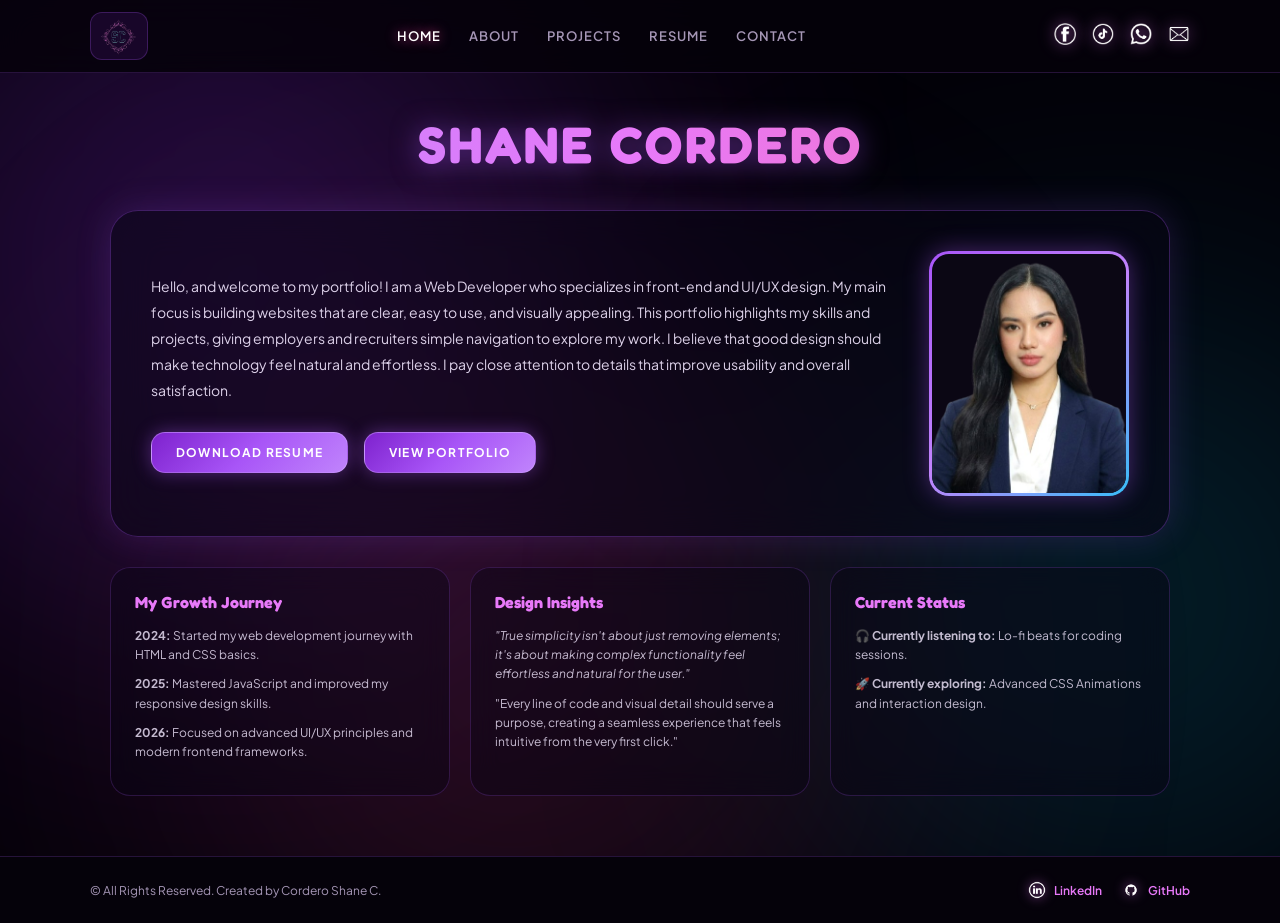
<file: index.html>
<!DOCTYPE html>
<html lang="en">
<head>
    <meta charset="UTF-8">
    <meta name="viewport" content="width=device-width, initial-scale=1.0">
    <title>Shane Cordero | Portfolio</title>
    <link href="https://fonts.googleapis.com/css2?family=Fredoka:wght@600;700&family=Plus+Jakarta+Sans:wght@400;500;600;700&display=swap" rel="stylesheet">
    <link rel="stylesheet" href="style.css">
</head>
<body class="home-page">

    <!-- BACKGROUND GALAXY GLOW EFFECTS -->
    <div class="glow-bg glow-purple"></div>
    <div class="glow-bg glow-cyan"></div>
    <div class="glow-bg glow-pink"></div>

    <!-- NAVBAR -->
    <header class="navbar">
        <div class="nav-container">
            <!-- MALINIS NA LOGO FORMAT -->
            <a href="index.html" class="logo-link">
                <img src="img/SC_Logo.png" alt="Shane Cordero Logo" class="logo-img">
            </a>

            <div class="menu-toggle" id="mobile-menu">
                <span class="bar"></span>
                <span class="bar"></span>
                <span class="bar"></span>
            </div>

            <!-- 5 NAVIGATION LINKS -->
            <nav class="nav-links">
                <a href="index.html" class="nav-item active">Home</a>
                <a href="about.html" class="nav-item">About</a>
                <a href="project.html" class="nav-item">Projects</a>
                <a href="resume.html" class="nav-item">Resume</a>
                <a href="contact.html" class="nav-item">Contact</a>
            </nav>

            <!-- VISIBLE SOCIAL ICONS -->
            <div class="social-side">
                <a href="https://www.facebook.com/share/1DbCYUpWRG/" target="_blank" title="Facebook"><img src="img/fb.png" alt="Facebook"></a>
                <a href="https://www.tiktok.com/@shncrdr" target="_blank" title="TikTok"><img src="img/tiktok.png" alt="TikTok"></a>
                <a href="https://wa.me/639263612356" target="_blank" title="WhatsApp"><img src="img/whatsapp.png" alt="WhatsApp"></a>
                <a href="mailto:shanecrdr07@gmail.com" title="Email"><img src="img/email.png" alt="Email"></a>
            </div>
        </div>
    </header>

    <!-- HERO MAIN SECTION -->
    <main class="hero-section">
        <h1 class="main-title">SHANE CORDERO</h1>

        <div class="main-card">
            <div class="text-content">
                <p class="intro-text">
                    Hello, and welcome to my portfolio! I am a Web Developer who specializes in front-end and UI/UX design. My main focus is building websites that are clear, easy to use, and visually appealing. This portfolio highlights my skills and projects, giving employers and recruiters simple navigation to explore my work. I believe that good design should make technology feel natural and effortless. I pay close attention to details that improve usability and overall satisfaction.
                </p>
                
                <!-- BUTTON GROUP -->
                <div class="btn-group">
                    <a href="img/Resume.pdf" target="_blank" download="Shane_Cordero_Resume.pdf" class="btn btn-theme">Download Resume</a>
                    <a href="portfolio.html" class="btn btn-theme">View Portfolio</a>
                </div>
            </div>

            <!-- PROFILE PHOTO -->
            <div class="image-area">
                <div class="photo-card-glow">
                    <img src="img/pic1.png" alt="Shane Cordero" class="profile-img">
                </div>
            </div>
        </div>
    </main>

    <!-- EXTRA CONTENT GRID -->
    <section class="extra-content">
        <div class="info-card">
            <h3>My Growth Journey</h3>
            <p><strong>2024:</strong> Started my web development journey with HTML and CSS basics.</p>
            <p><strong>2025:</strong> Mastered JavaScript and improved my responsive design skills.</p>
            <p><strong>2026:</strong> Focused on advanced UI/UX principles and modern frontend frameworks.</p>
        </div>

       <div class="info-card">
            <h3>Design Insights</h3>
            <p class="quote">"True simplicity isn't about just removing elements; it's about making complex functionality feel effortless and natural for the user."</p>
            <p class="extra-quote-text">"Every line of code and visual detail should serve a purpose, creating a seamless experience that feels intuitive from the very first click."</p>
        </div>

        <div class="info-card">
            <h3>Current Status</h3>
            <p>🎧 <strong>Currently listening to:</strong> Lo-fi beats for coding sessions.</p>
            <p>🚀 <strong>Currently exploring:</strong> Advanced CSS Animations and interaction design.</p>
        </div>
    </section>

    <!-- FOOTER WITH VISIBLE LINKS -->
    <footer class="footer">
        <div class="footer-content">
            <p>© All Rights Reserved. Created by Cordero Shane C.</p>
            <div class="footer-socials">
                <a href="https://www.linkedin.com/in/shane-cordero-411080373" target="_blank" class="footer-link">
                    <img src="img/linkdin.png" alt="LinkedIn">
                    <span>LinkedIn</span>
                </a>
                <a href="https://github.com/shanecrdr" target="_blank" class="footer-link">
                    <img src="img/github.png" alt="GitHub">
                    <span>GitHub</span>
                </a>
            </div>
        </div>
    </footer>

    <script>
        const menu = document.getElementById('mobile-menu');
        const navLinks = document.querySelector('.nav-links');

        menu.addEventListener('click', () => {
            navLinks.classList.toggle('active');
        });
    </script>

</body>
</html>
</file>
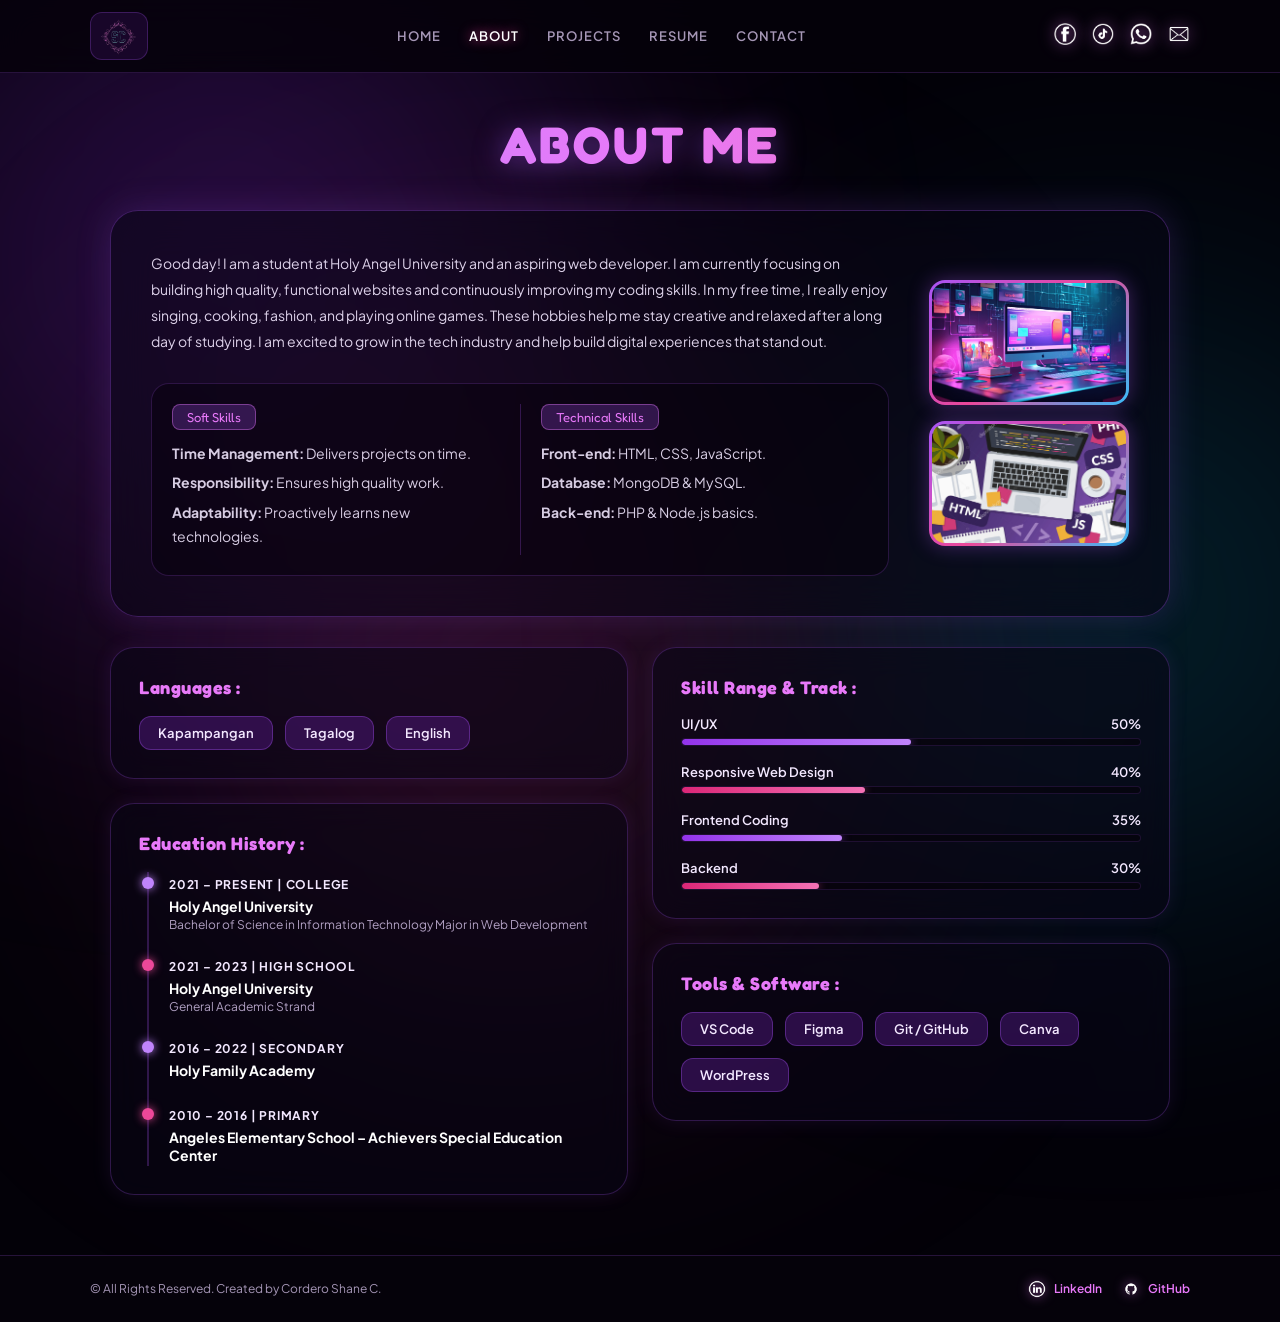
<file: about.html>
<!DOCTYPE html>
<html lang="en">
<head>
    <meta charset="UTF-8">
    <meta name="viewport" content="width=device-width, initial-scale=1.0">
    <title>About | Shane Cordero</title>
    <link href="https://fonts.googleapis.com/css2?family=Fredoka:wght@600;700&family=Plus+Jakarta+Sans:wght@400;500;600;700&display=swap" rel="stylesheet">
    <link rel="stylesheet" href="style.css">
</head>
<body class="home-page">

    <!-- BACKGROUND GALAXY GLOW EFFECTS -->
    <div class="glow-bg glow-purple"></div>
    <div class="glow-bg glow-cyan"></div>
    <div class="glow-bg glow-pink"></div>

    <!-- NAVBAR -->
    <header class="navbar">
        <div class="nav-container">
            <a href="index.html" class="logo-link">
                <img src="img/SC_Logo.png" alt="Shane Cordero Logo" class="logo-img">
            </a>

            <div class="menu-toggle" id="mobile-menu">
                <span class="bar"></span>
                <span class="bar"></span>
                <span class="bar"></span>
            </div>

            <!-- NAVIGATION LINKS -->
            <nav class="nav-links">
                <a href="index.html" class="nav-item">Home</a>
                <a href="about.html" class="nav-item active">About</a>
                <a href="project.html" class="nav-item">Projects</a>
                <a href="resume.html" class="nav-item">Resume</a>
                <a href="contact.html" class="nav-item">Contact</a>
            </nav>

            <!-- SOCIAL ICONS -->
            <div class="social-side">
                <a href="https://www.facebook.com/share/1DbCYUpWRG/" target="_blank" title="Facebook"><img src="img/fb.png" alt="Facebook"></a>
                <a href="https://www.tiktok.com/@shncrdr" target="_blank" title="TikTok"><img src="img/tiktok.png" alt="TikTok"></a>
                <a href="https://wa.me/639263612356" target="_blank" title="WhatsApp"><img src="img/whatsapp.png" alt="WhatsApp"></a>
                <a href="mailto:shanecrdr07@gmail.com" title="Email"><img src="img/email.png" alt="Email"></a>
            </div>
        </div>
    </header>

    <!-- MAIN ABOUT HERO SECTION -->
    <main class="hero-section">
        <h1 class="main-title">ABOUT ME</h1>

        <!-- MAIN INTRO CARD WITH FIXED CONTROLLED SIDE IMAGES -->
        <div class="main-card about-glow-card">
            <div class="text-content">
                <p class="intro-text">
                    Good day! I am a student at Holy Angel University and an aspiring web developer. I am currently focusing on building high quality, functional websites and continuously improving my coding skills. In my free time, I really enjoy singing, cooking, fashion, and playing online games. These hobbies help me stay creative and relaxed after a long day of studying. I am excited to grow in the tech industry and help build digital experiences that stand out.
                </p>

                <!-- SOFT SKILLS & TECHNICAL SKILLS -->
                <div class="skills-wrapper">
                    <div class="skill-col">
                        <div class="skill-badge">Soft Skills</div>
                        <div class="skill-items">
                            <p><strong>Time Management:</strong> Delivers projects on time.</p>
                            <p><strong>Responsibility:</strong> Ensures high quality work.</p>
                            <p><strong>Adaptability:</strong> Proactively learns new technologies.</p>
                        </div>
                    </div>

                    <div class="skills-divider"></div>

                    <div class="skill-col">
                        <div class="skill-badge">Technical Skills</div>
                        <div class="skill-items">
                            <p><strong>Front-end:</strong> HTML, CSS, JavaScript.</p>
                            <p><strong>Database:</strong> MongoDB & MySQL.</p>
                            <p><strong>Back-end:</strong> PHP & Node.js basics.</p>
                        </div>
                    </div>
                </div>
            </div>

            <!-- CONTROLLED SIZE AESTHETIC IMAGES -->
            <div class="about-side-images">
                <div class="side-img-glow"><img src="img/pic2.jpg" alt="Aesthetic Work" class="side-img"></div>
                <div class="side-img-glow"><img src="img/pic3.jpg" alt="Aesthetic Code" class="side-img"></div>
            </div>
        </div>
    </main>

    <!-- TWO COLUMN GRID SECTION -->
    <section class="about-grid-container">
        
        <!-- LEFT COLUMN -->
        <div class="about-column">
            <!-- LANGUAGES -->
            <div class="about-info-card">
                <h3 class="card-subtitle">Languages :</h3>
                <div class="lang-pills">
                    <span class="pill">Kapampangan</span>
                    <span class="pill">Tagalog</span>
                    <span class="pill">English</span>
                </div>
            </div>

            <!-- EDUCATION HISTORY -->
            <div class="about-info-card">
                <h3 class="card-subtitle">Education History :</h3>
                <div class="timeline-container">
                    <div class="timeline-item">
                        <span class="dot dot-purple"></span>
                        <span class="time-range text-purple">2021 – Present | College</span>
                        <h4>Holy Angel University</h4>
                        <p>Bachelor of Science in Information Technology Major in Web Development</p>
                    </div>
                    <div class="timeline-item">
                        <span class="dot dot-pink"></span>
                        <span class="time-range text-pink">2021 – 2023 | High School</span>
                        <h4>Holy Angel University</h4>
                        <p>General Academic Strand</p>
                    </div>
                    <div class="timeline-item">
                        <span class="dot dot-purple"></span>
                        <span class="time-range text-purple">2016 – 2022 | Secondary</span>
                        <h4>Holy Family Academy</h4>
                    </div>
                    <div class="timeline-item">
                        <span class="dot dot-pink"></span>
                        <span class="time-range text-pink">2010 – 2016 | Primary</span>
                        <h4>Angeles Elementary School – Achievers Special Education Center</h4>
                    </div>
                </div>
            </div>
        </div>

        <!-- RIGHT COLUMN -->
        <div class="about-column">
            <!-- SKILL RANGE & TRACK -->
            <div class="about-info-card">
                <h3 class="card-subtitle">Skill Range & Track :</h3>
                <div class="skill-track-list">
                    <div class="track-item">
                        <div class="track-header">
                            <span>UI/UX</span>
                            <span class="percent text-purple">50%</span>
                        </div>
                        <div class="bar-bg"><div class="bar-fill fill-purple" style="width: 50%;"></div></div>
                    </div>

                    <div class="track-item">
                        <div class="track-header">
                            <span>Responsive Web Design</span>
                            <span class="percent text-pink">40%</span>
                        </div>
                        <div class="bar-bg"><div class="bar-fill fill-pink" style="width: 40%;"></div></div>
                    </div>

                    <div class="track-item">
                        <div class="track-header">
                            <span>Frontend Coding</span>
                            <span class="percent text-purple">35%</span>
                        </div>
                        <div class="bar-bg"><div class="bar-fill fill-purple" style="width: 35%;"></div></div>
                    </div>

                    <div class="track-item">
                        <div class="track-header">
                            <span>Backend</span>
                            <span class="percent text-pink">30%</span>
                        </div>
                        <div class="bar-bg"><div class="bar-fill fill-pink" style="width: 30%;"></div></div>
                    </div>
                </div>
            </div>

            <!-- TOOLS & SOFTWARE -->
            <div class="about-info-card">
                <h3 class="card-subtitle">Tools & Software :</h3>
                <div class="lang-pills">
                    <span class="pill">VS Code</span>
                    <span class="pill">Figma</span>
                    <span class="pill">Git / GitHub</span>
                    <span class="pill">Canva</span>
                    <span class="pill">WordPress</span>
                </div>
            </div>
        </div>

    </section>

    <!-- FOOTER -->
    <footer class="footer">
        <div class="footer-content">
            <p>© All Rights Reserved. Created by Cordero Shane C.</p>
            <div class="footer-socials">
                <a href="https://www.linkedin.com/in/shane-cordero-411080373" target="_blank" class="footer-link">
                    <img src="img/linkdin.png" alt="LinkedIn">
                    <span>LinkedIn</span>
                </a>
                <a href="https://github.com/shanecrdr" target="_blank" class="footer-link">
                    <img src="img/github.png" alt="GitHub">
                    <span>GitHub</span>
                </a>
            </div>
        </div>
    </footer>

    <script>
        const menu = document.getElementById('mobile-menu');
        const navLinks = document.querySelector('.nav-links');

        menu.addEventListener('click', () => {
            navLinks.classList.toggle('active');
        });
    </script>

</body>
</html>
</file>
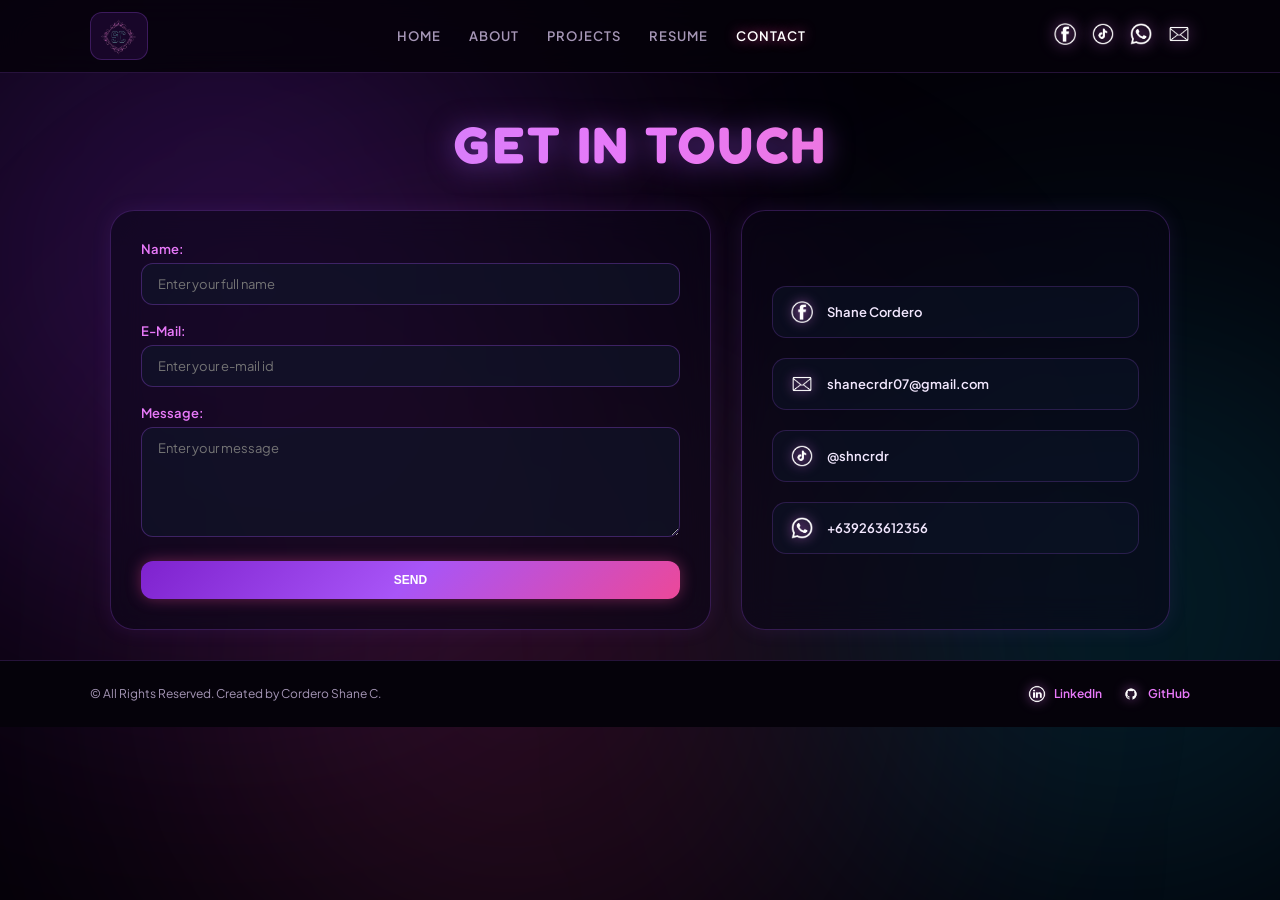
<file: contact.html>
<!DOCTYPE html>
<html lang="en">
<head>
    <meta charset="UTF-8">
    <meta name="viewport" content="width=device-width, initial-scale=1.0">
    <title>Contact | Shane Cordero</title>
    <link href="https://fonts.googleapis.com/css2?family=Fredoka:wght@600;700&family=Plus+Jakarta+Sans:wght@400;500;600;700&display=swap" rel="stylesheet">
    <link rel="stylesheet" href="style.css">
</head>
<body class="home-page">

    <!-- BACKGROUND GALAXY GLOW EFFECTS -->
    <div class="glow-bg glow-purple"></div>
    <div class="glow-bg glow-cyan"></div>
    <div class="glow-bg glow-pink"></div>

   
    <header class="navbar">
        <div class="nav-container">
            <a href="index.html" class="logo-link">
                <img src="img/SC_Logo.png" alt="Shane Cordero Logo" class="logo-img">
            </a>

            <div class="menu-toggle" id="mobile-menu">
                <span class="bar"></span>
                <span class="bar"></span>
                <span class="bar"></span>
            </div>

            <!-- NAVIGATION LINKS -->
            <nav class="nav-links">
                <a href="index.html" class="nav-item">Home</a>
                <a href="about.html" class="nav-item">About</a>
                <a href="project.html" class="nav-item">Projects</a>
                <a href="resume.html" class="nav-item">Resume</a>
                <a href="contact.html" class="nav-item active">Contact</a>
            </nav>

            <!-- SOCIAL ICONS -->
            <div class="social-side">
                <a href="https://www.facebook.com/share/1DbCYUpWRG/" target="_blank" title="Facebook"><img src="img/fb.png" alt="Facebook"></a>
                <a href="https://www.tiktok.com/@shncrdr" target="_blank" title="TikTok"><img src="img/tiktok.png" alt="TikTok"></a>
                <a href="https://wa.me/639263612356" target="_blank" title="WhatsApp"><img src="img/whatsapp.png" alt="WhatsApp"></a>
                <a href="mailto:shanecrdr07@gmail.com" title="Email"><img src="img/email.png" alt="Email"></a>
            </div>
        </div>
    </header>

    <!-- MAIN CONTACT SECTION -->
    <main class="hero-section">
        <h1 class="main-title">GET IN TOUCH</h1>

        <div class="contact-wrapper">
            <div class="form-window about-info-card">
                <div class="window-content">
                    <div class="input-box">
                        <label>Name:</label>
                        <input type="text" placeholder="Enter your full name">
                    </div>
                    <div class="input-box">
                        <label>E-Mail:</label>
                        <input type="email" placeholder="Enter your e-mail id">
                    </div>
                    <div class="input-box">
                        <label>Message:</label>
                        <textarea placeholder="Enter your message"></textarea>
                    </div>
                    <button class="send-button">Send</button>
                </div>
            </div>

            <div class="contact-sidebar about-info-card">
                <div class="sidebar-item">
                    <img src="img/fb.png" alt="FB" class="social-icon">
                    <span>Shane Cordero</span>
                </div>
                <div class="sidebar-item">
                    <img src="img/email.png" alt="E-Mail" class="social-icon">
                    <span>shanecrdr07@gmail.com</span>
                </div>
                <div class="sidebar-item">
                    <img src="img/tiktok.png" alt="TikTok" class="social-icon">
                    <span>@shncrdr</span>
                </div>
                <div class="sidebar-item">
                    <img src="img/whatsapp.png" alt="WhatsApp" class="social-icon">
                    <span>+639263612356</span>
                </div>
            </div>
        </div>
    </main>

    <!-- FOOTER -->
    <footer class="footer">
        <div class="footer-content">
            <p>© All Rights Reserved. Created by Cordero Shane C.</p>
            <div class="footer-socials">
                <a href="https://www.linkedin.com/in/shane-cordero-411080373" target="_blank" class="footer-link">
                    <img src="img/linkdin.png" alt="LinkedIn">
                    <span>LinkedIn</span>
                </a>
                <a href="https://github.com/shanecrdr" target="_blank" class="footer-link">
                    <img src="img/github.png" alt="GitHub">
                    <span>GitHub</span>
                </a>
            </div>
        </div>
    </footer>

    <!-- INTERACTIVE SCRIPTS -->
    <script>
        const menu = document.getElementById('mobile-menu');
        const navLinks = document.querySelector('.nav-links');

        menu.addEventListener('click', () => {
            navLinks.classList.toggle('active');
        });
    </script>
</body>
</html>
</file>
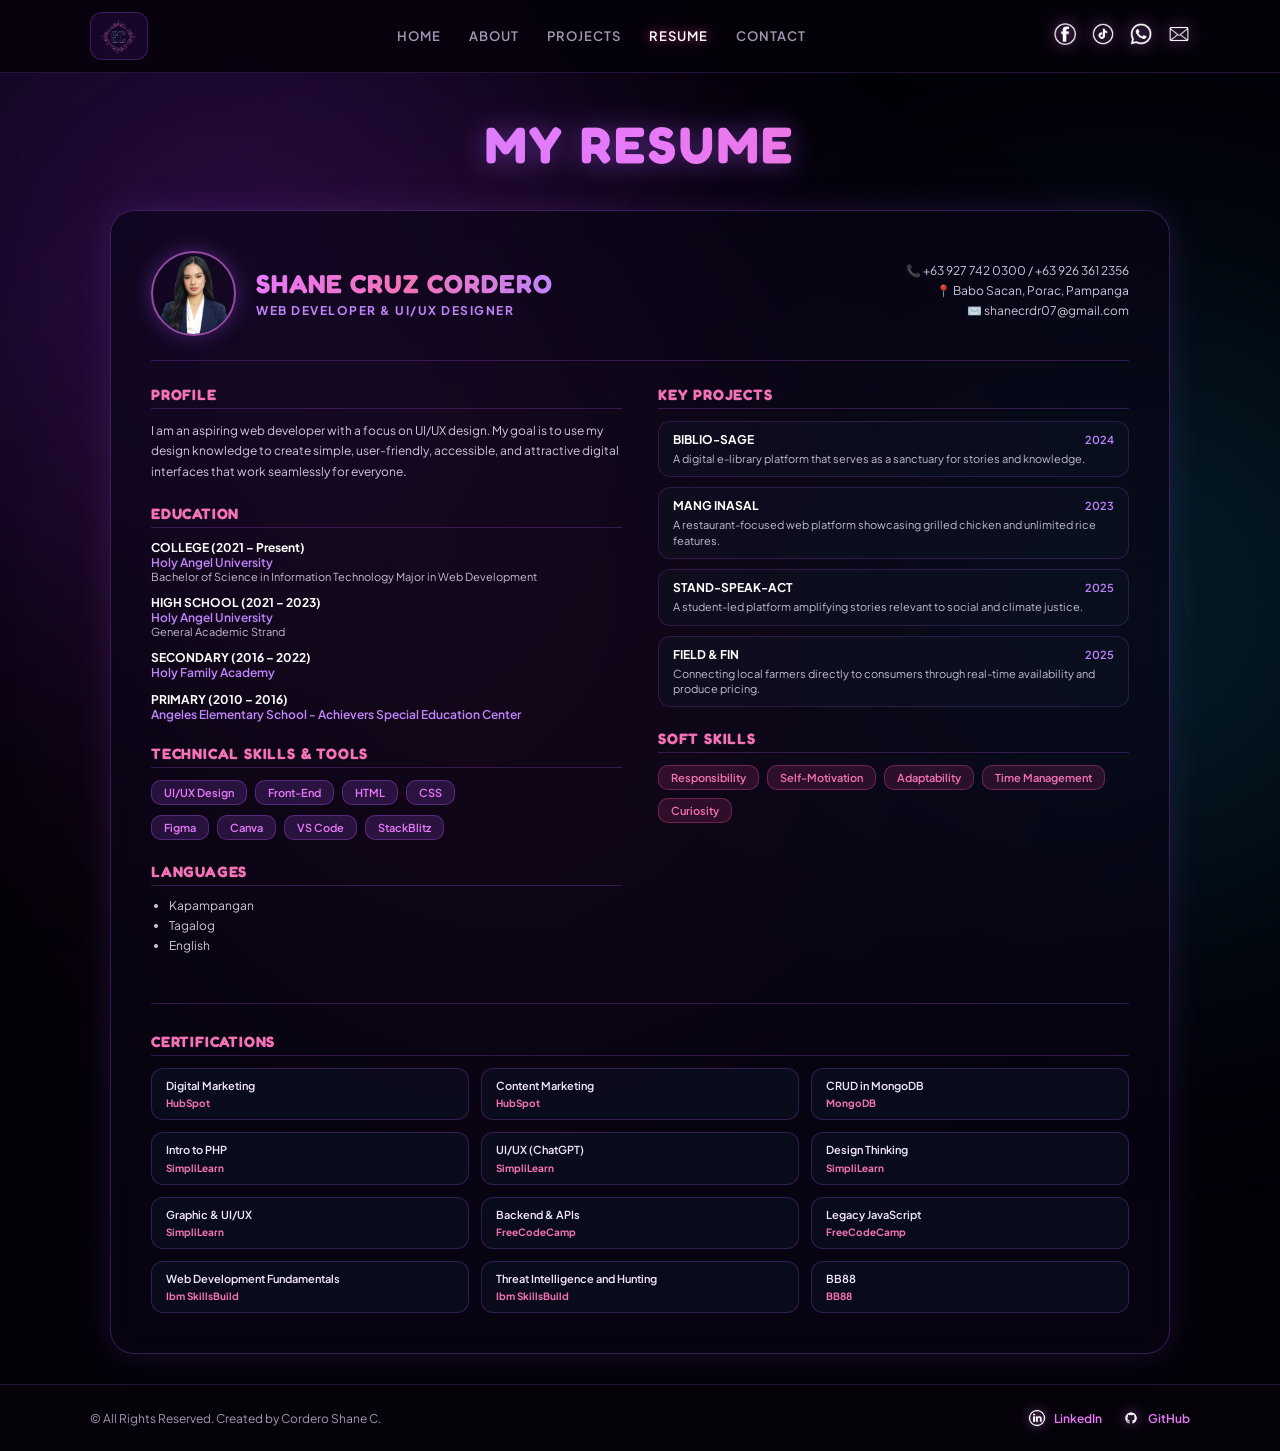
<file: resume.html>
<!DOCTYPE html>
<html lang="en">
<head>
    <meta charset="UTF-8">
    <meta name="viewport" content="width=device-width, initial-scale=1.0">
    <title>Resume | Shane Cordero</title>
    <link href="https://fonts.googleapis.com/css2?family=Fredoka:wght@600;700&family=Plus+Jakarta+Sans:wght@400;500;600;700&display=swap" rel="stylesheet">
    <link rel="stylesheet" href="style.css">
</head>
<body class="home-page">

    <!-- BACKGROUND GALAXY GLOW EFFECTS -->
    <div class="glow-bg glow-purple"></div>
    <div class="glow-bg glow-cyan"></div>
    <div class="glow-bg glow-pink"></div>

    <!-- NAVBAR -->
    <header class="navbar">
        <div class="nav-container">
            <a href="index.html" class="logo-link">
                <img src="img/SC_Logo.png" alt="Shane Cordero Logo" class="logo-img">
            </a>

            <div class="menu-toggle" id="mobile-menu">
                <span class="bar"></span>
                <span class="bar"></span>
                <span class="bar"></span>
            </div>

            <!-- NAVIGATION LINKS -->
            <nav class="nav-links">
                <a href="index.html" class="nav-item">Home</a>
                <a href="about.html" class="nav-item">About</a>
                <a href="project.html" class="nav-item">Projects</a>
                <a href="resume.html" class="nav-item active">Resume</a>
                <a href="contact.html" class="nav-item">Contact</a>
            </nav>

            <!-- SOCIAL ICONS -->
            <div class="social-side">
                <a href="https://www.facebook.com/share/1DbCYUpWRG/" target="_blank" title="Facebook"><img src="img/fb.png" alt="Facebook"></a>
                <a href="https://www.tiktok.com/@shncrdr" target="_blank" title="TikTok"><img src="img/tiktok.png" alt="TikTok"></a>
                <a href="https://wa.me/639263612356" target="_blank" title="WhatsApp"><img src="img/whatsapp.png" alt="WhatsApp"></a>
                <a href="mailto:shanecrdr07@gmail.com" title="Email"><img src="img/email.png" alt="Email"></a>
            </div>
        </div>
    </header>

    <!-- MAIN RESUME SECTION -->
    <main class="hero-section">
        
        <h1 class="main-title">MY RESUME</h1>

        <div class="resume-paper-container">
            
            <!-- HEADER INFO WITH PHOTO -->
            <div class="resume-top-profile">
                <div class="resume-header-left">
                    <img src="img/pic1.png" alt="Shane Cordero" class="resume-profile-pic">
                    <div class="resume-title-group">
                        <h2 class="resume-name">SHANE CRUZ CORDERO</h2>
                        <p class="resume-subtitle">WEB DEVELOPER & UI/UX DESIGNER</p>
                    </div>
                </div>
                
                <div class="resume-contact-info">
                    <p>📞 +63 927 742 0300 / +63 926 361 2356</p>
                    <p>📍 Babo Sacan, Porac, Pampanga</p>
                    <p>✉️ shanecrdr07@gmail.com</p>
                </div>
            </div>

            <div class="v-line" style="margin: 24px 0;"></div>

            <!-- TWO COLUMN BALANCED LAYOUT -->
            <div class="resume-two-col">
                
                <!-- LEFT COLUMN -->
                <div class="resume-left-col">
                    
                    <!-- PROFILE -->
                    <div class="resume-section-block">
                        <h3 class="resume-sec-title">PROFILE</h3>
                        <p class="resume-desc">
                            I am an aspiring web developer with a focus on UI/UX design. My goal is to use my design knowledge to create simple, user-friendly, accessible, and attractive digital interfaces that work seamlessly for everyone.
                        </p>
                    </div>

                    <!-- EDUCATION -->
                    <div class="resume-section-block">
                        <h3 class="resume-sec-title">EDUCATION</h3>
                        
                        <div class="resume-item">
                            <h4 class="item-title">COLLEGE (2021 – Present)</h4>
                            <p class="item-sub">Holy Angel University</p>
                            <p class="item-detail">Bachelor of Science in Information Technology Major in Web Development</p>
                        </div>

                        <div class="resume-item">
                            <h4 class="item-title">HIGH SCHOOL (2021 – 2023)</h4>
                            <p class="item-sub">Holy Angel University</p>
                            <p class="item-detail">General Academic Strand</p>
                        </div>

                        <div class="resume-item">
                            <h4 class="item-title">SECONDARY (2016 – 2022)</h4>
                            <p class="item-sub">Holy Family Academy</p>
                        </div>

                        <div class="resume-item">
                            <h4 class="item-title">PRIMARY (2010 – 2016)</h4>
                            <p class="item-sub">Angeles Elementary School - Achievers Special Education Center</p>
                        </div>
                    </div>

                    <!-- TECHNICAL SKILLS & TOOLS -->
                    <div class="resume-section-block">
                        <h3 class="resume-sec-title">TECHNICAL SKILLS & TOOLS</h3>
                        <div class="skills-tag-group" style="margin-bottom: 10px;">
                            <span class="skill-pill">UI/UX Design</span>
                            <span class="skill-pill">Front-End </span>
                            <span class="skill-pill">HTML</span>
                            <span class="skill-pill">CSS</span>
                        </div>
                        <div class="skills-tag-group">
                            <span class="skill-pill">Figma</span>
                            <span class="skill-pill">Canva</span>
                            <span class="skill-pill">VS Code</span>
                            <span class="skill-pill">StackBlitz</span>
                        </div>
                    </div>

                    <!-- LANGUAGES -->
                    <div class="resume-section-block">
                        <h3 class="resume-sec-title">LANGUAGES</h3>
                        <ul class="resume-bullets">
                            <li>Kapampangan</li>
                            <li>Tagalog</li>
                            <li>English</li>
                        </ul>
                    </div>

                </div>

                <!-- RIGHT COLUMN -->
                <div class="resume-right-col">

                    <!-- PROJECTS -->
                    <div class="resume-section-block">
                        <h3 class="resume-sec-title">KEY PROJECTS</h3>
                        
                        <div class="resume-proj-card">
                            <div class="proj-title-row">
                                <span class="proj-name">BIBLIO-SAGE</span>
                                <span class="proj-year">2024</span>
                            </div>
                            <p class="proj-desc">A digital e-library platform that serves as a sanctuary for stories and knowledge.</p>
                        </div>

                        <div class="resume-proj-card">
                            <div class="proj-title-row">
                                <span class="proj-name">MANG INASAL</span>
                                <span class="proj-year">2023</span>
                            </div>
                            <p class="proj-desc">A restaurant-focused web platform showcasing grilled chicken and unlimited rice features.</p>
                        </div>

                        <div class="resume-proj-card">
                            <div class="proj-title-row">
                                <span class="proj-name">STAND-SPEAK-ACT</span>
                                <span class="proj-year">2025</span>
                            </div>
                            <p class="proj-desc">A student-led platform amplifying stories relevant to social and climate justice.</p>
                        </div>

                        <div class="resume-proj-card">
                            <div class="proj-title-row">
                                <span class="proj-name">FIELD & FIN</span>
                                <span class="proj-year">2025</span>
                            </div>
                            <p class="proj-desc">Connecting local farmers directly to consumers through real-time availability and produce pricing.</p>
                        </div>
                    </div>

                    <!-- SOFT SKILLS -->
                    <div class="resume-section-block">
                        <h3 class="resume-sec-title">SOFT SKILLS</h3>
                        <div class="skills-tag-group">
                            <span class="skill-pill alt">Responsibility</span>
                            <span class="skill-pill alt">Self-Motivation</span>
                            <span class="skill-pill alt">Adaptability</span>
                            <span class="skill-pill alt">Time Management</span>
                            <span class="skill-pill alt">Curiosity</span>
                        </div>
                    </div>

                </div>

            </div>

            <div class="v-line" style="margin: 28px 0;"></div>

            <!-- FULL-WIDTH CERTIFICATIONS SA ILALIM -->
            <div class="resume-section-block" style="margin-bottom: 0;">
                <h3 class="resume-sec-title">CERTIFICATIONS</h3>
                
                <div class="resume-cert-grid-full">
                    <div class="mini-cert-box">
                        <p class="cert-title">Digital Marketing</p>
                        <span class="cert-provider">HubSpot</span>
                    </div>
                    
                    <div class="mini-cert-box">
                        <p class="cert-title">Content Marketing</p>
                        <span class="cert-provider">HubSpot</span>
                    </div>

                    <div class="mini-cert-box">
                        <p class="cert-title">CRUD in MongoDB</p>
                        <span class="cert-provider">MongoDB</span>
                    </div>

                    <div class="mini-cert-box">
                        <p class="cert-title">Intro to PHP</p>
                        <span class="cert-provider">SimpliLearn</span>
                    </div>

                    <div class="mini-cert-box">
                        <p class="cert-title">UI/UX (ChatGPT)</p>
                        <span class="cert-provider">SimpliLearn</span>
                    </div>

                    <div class="mini-cert-box">
                        <p class="cert-title">Design Thinking</p>
                        <span class="cert-provider">SimpliLearn</span>
                    </div>

                    <div class="mini-cert-box">
                        <p class="cert-title">Graphic & UI/UX</p>
                        <span class="cert-provider">SimpliLearn</span>
                    </div>

                    <div class="mini-cert-box">
                        <p class="cert-title">Backend & APIs</p>
                        <span class="cert-provider">FreeCodeCamp</span>
                    </div>

                    <div class="mini-cert-box">
                        <p class="cert-title">Legacy JavaScript</p>
                        <span class="cert-provider">FreeCodeCamp</span>
                    </div>
                    <div class="mini-cert-box">
                        <p class="cert-title">Web Development Fundamentals</p>
                        <span class="cert-provider">Ibm SkillsBuild</span>
                    </div>
                      <div class="mini-cert-box">
                        <p class="cert-title">Threat Intelligence and Hunting</p>
                        <span class="cert-provider">Ibm SkillsBuild</span>
                    </div>
                    <div class="mini-cert-box">
                        <p class="cert-title">BB88</p>
                        <span class="cert-provider">BB88</span>
                    </div>
                    


                </div>
            </div>

        </div>

    </main>

    <!-- FOOTER -->
    <footer class="footer">
        <div class="footer-content">
            <p>© All Rights Reserved. Created by Cordero Shane C.</p>
            <div class="footer-socials">
                <a href="https://www.linkedin.com/in/shane-cordero-411080373" target="_blank" class="footer-link">
                    <img src="img/linkdin.png" alt="LinkedIn">
                    <span>LinkedIn</span>
                </a>
                <a href="https://github.com/shanecrdr" target="_blank" class="footer-link">
                    <img src="img/github.png" alt="GitHub">
                    <span>GitHub</span>
                </a>
            </div>
        </div>
    </footer>

    <script>
      const menu = document.getElementById('mobile-menu');
      const navLinks = document.querySelector('.nav-links');

      menu.addEventListener('click', () => {
          navLinks.classList.toggle('active');
      });
    </script>
</body>
</html>
</file>
<file: style.css>
/* Base Reset & Fonts */
* {
    margin: 0;
    padding: 0;
    box-sizing: border-box;
}

body.home-page {
    font-family: 'Plus Jakarta Sans', sans-serif;
    background-color: #030108;
    color: #f3e8ff;
    overflow-x: hidden;
    position: relative;
    min-height: 100vh;
}

/* Background Galaxy Glow Effects */
.glow-bg {
    position: fixed;
    border-radius: 50%;
    pointer-events: none;
    z-index: -1;
}

.glow-purple {
    top: -10%;
    left: -10%;
    width: 55vw;
    height: 55vw;
    background: rgba(147, 51, 234, 0.25);
    filter: blur(150px);
}

.glow-cyan {
    top: 35%;
    right: -10%;
    width: 45vw;
    height: 45vw;
    background: rgba(6, 182, 212, 0.18);
    filter: blur(140px);
}

.glow-pink {
    bottom: -10%;
    left: 15%;
    width: 50vw;
    height: 50vw;
    background: rgba(236, 72, 153, 0.18);
    filter: blur(160px);
}

/* Navbar */
.navbar {
    position: sticky;
    top: 0;
    width: 100%;
    z-index: 50;
    background: rgba(5, 2, 10, 0.85);
    backdrop-filter: blur(16px);
    border-bottom: 1px solid rgba(168, 85, 247, 0.2);
    padding: 12px 28px;
}

.nav-container {
    max-width: 1100px;
    margin: 0 auto;
    display: flex;
    justify-content: space-between;
    align-items: center;
}

/* MAAYOS NA LOGO FORMAT (HINDI PANGET TIGNAN) */
.logo-link {
    display: flex;
    align-items: center;
    text-decoration: none;
    padding: 4px;
    background: rgba(147, 51, 234, 0.12);
    border: 1px solid rgba(168, 85, 247, 0.25);
    border-radius: 12px;
    transition: all 0.3s ease;
}

.logo-link:hover {
    border-color: rgba(232, 121, 249, 0.5);
    box-shadow: 0 0 12px rgba(168, 85, 247, 0.3);
}

.logo-img {
    max-height: 38px;
    width: auto;
    object-fit: contain;
    display: block;
}

/* Nav Links */
.nav-links {
    display: flex;
    gap: 28px;
}

.nav-item {
    text-decoration: none;
    color: rgba(233, 213, 255, 0.7);
    font-size: 13px;
    font-weight: 600;
    text-transform: uppercase;
    letter-spacing: 1px;
    transition: all 0.3s ease;
}

.nav-item:hover, .nav-item.active {
    color: #ffffff;
    text-shadow: 0 0 12px rgba(236, 72, 153, 0.8);
}

/* SOCIAL ICONS - PINA-LITAW AT PINATINGKAD (VISIBLE NA) */
.social-side {
    display: flex;
    gap: 16px;
    align-items: center;
}

.social-side img {
    width: 22px;
    height: 22px;
    filter: brightness(0) invert(1) drop-shadow(0 0 8px rgba(232, 121, 249, 0.8));
    transition: all 0.3s ease;
}

.social-side img:hover {
    transform: scale(1.2);
    filter: brightness(0) invert(1) drop-shadow(0 0 12px rgba(244, 114, 182, 1));
}

/* Hero Section */
.hero-section {
    max-width: 1100px;
    margin: 40px auto 30px auto;
    padding: 0 20px;
}

.main-title {
    font-family: 'Fredoka', sans-serif;
    text-align: center;
    font-size: 3.2rem;
    letter-spacing: 3px;
    background: linear-gradient(to right, #c084fc, #e879f9, #f472b6);
    -webkit-background-clip: text;
    -webkit-text-fill-color: transparent;
    margin-bottom: 35px;
    filter: drop-shadow(0 2px 14px rgba(168, 85, 247, 0.5));
}

.main-card {
    background: rgba(10, 6, 22, 0.55);
    border: 1px solid rgba(168, 85, 247, 0.3);
    backdrop-filter: blur(20px);
    border-radius: 28px;
    padding: 40px;
    display: flex;
    gap: 40px;
    align-items: center;
    box-shadow: 0 0 35px rgba(168, 85, 247, 0.18);
}

.text-content {
    flex: 1;
}

.intro-text {
    font-size: 14px;
    line-height: 1.85;
    color: rgba(243, 232, 255, 0.9);
    margin-bottom: 28px;
}

/* BUTTONS: PAREHO NA ANG KULAY (SOFT PURPLE/VIOLET THEME - HINDI MASAKIT SA MATA) */
.btn-group {
    display: flex;
    gap: 16px;
    flex-wrap: wrap;
}

.btn {
    text-decoration: none;
    padding: 12px 24px;
    border-radius: 14px;
    font-size: 12px;
    font-weight: 700;
    text-transform: uppercase;
    letter-spacing: 1.2px;
    transition: all 0.3s ease;
}

.btn-theme {
    color: #ffffff;
    background: linear-gradient(135deg, #7e22ce, #a855f7, #c084fc);
    border: 1px solid rgba(216, 180, 254, 0.4);
    box-shadow: 0 0 18px rgba(168, 85, 247, 0.4);
}

.btn-theme:hover {
    background: linear-gradient(135deg, #9333ea, #c084fc, #e879f9);
    box-shadow: 0 0 25px rgba(216, 180, 254, 0.7);
    transform: translateY(-2px);
}

/* PROFILE PHOTO - PINA-BALANSE AT TAMA ANG SIZE */
.image-area {
    flex-shrink: 0;
}

.photo-card-glow {
    position: relative;
    width: 200px;
    height: 245px;
    border-radius: 20px;
    padding: 3px;
    background: linear-gradient(135deg, #a855f7, #c084fc, #38bdf8);
    box-shadow: 0 0 25px rgba(168, 85, 247, 0.4);
}

.profile-img {
    width: 100%;
    height: 100%;
    object-fit: cover;
    border-radius: 17px;
    background-color: #0b0714;
}

/* Extra Content Grid */
.extra-content {
    max-width: 1100px;
    margin: 25px auto 60px auto;
    padding: 0 20px;
    display: grid;
    grid-template-columns: repeat(3, 1fr);
    gap: 20px;
}

.info-card {
    background: rgba(10, 6, 22, 0.45);
    border: 1px solid rgba(168, 85, 247, 0.2);
    backdrop-filter: blur(14px);
    border-radius: 20px;
    padding: 24px;
    transition: all 0.3s ease;
}

.info-card:hover {
    border-color: rgba(232, 121, 249, 0.4);
    box-shadow: 0 0 25px rgba(168, 85, 247, 0.2);
}

.info-card h3 {
    font-family: 'Fredoka', sans-serif;
    font-size: 16px;
    color: #e879f9;
    margin-bottom: 14px;
}

.info-card p {
    font-size: 12px;
    line-height: 1.6;
    color: rgba(243, 232, 255, 0.8);
    margin-bottom: 10px;
}

.quote {
    font-style: italic;
    color: rgba(243, 232, 255, 0.9);
}

/* FOOTER WITH VISIBLE LINKS */
.footer {
    width: 100%;
    background: #05020a;
    border-top: 1px solid rgba(168, 85, 247, 0.2);
    padding: 24px 20px;
}

.footer-content {
    max-width: 1100px;
    margin: 0 auto;
    display: flex;
    justify-content: space-between;
    align-items: center;
    font-size: 12px;
    color: rgba(233, 213, 255, 0.7);
}

.footer-socials {
    display: flex;
    gap: 20px;
}

.footer-link {
    display: flex;
    align-items: center;
    gap: 8px;
    text-decoration: none;
    color: #e879f9;
    font-weight: 600;
    transition: all 0.3s ease;
}

.footer-link img {
    width: 18px;
    height: 18px;
    filter: brightness(0) invert(1) drop-shadow(0 0 6px rgba(232, 121, 249, 0.8));
}

.footer-link:hover {
    color: #ffffff;
    text-shadow: 0 0 8px rgba(236, 72, 153, 0.8);
    transform: translateY(-2px);
}

/* Mobile Responsive */
.menu-toggle {
    display: none;
    flex-direction: column;
    gap: 5px;
    cursor: pointer;
}

.menu-toggle .bar {
    width: 22px;
    height: 2px;
    background-color: #f3e8ff;
}

@media (max-width: 850px) {
    .main-card {
        flex-direction: column-reverse;
        padding: 24px;
        text-align: center;
    }
    
    .btn-group {
        justify-content: center;
    }

    .extra-content {
        grid-template-columns: 1fr;
    }

    .nav-links {
        display: none;
        flex-direction: column;
        position: absolute;
        top: 100%;
        left: 0;
        width: 100%;
        background: rgba(5, 2, 10, 0.95);
        padding: 20px;
        border-bottom: 1px solid rgba(168, 85, 247, 0.2);
    }

    .nav-links.active {
        display: flex;
    }

    .menu-toggle {
        display: flex;
    }

    .footer-content {
        flex-direction: column;
        gap: 12px;
        text-align: center;
    }
}



/* =========================================================
   ABOUT PAGE CUSTOM STYLES (WITH HOVER GLOW)
   ========================================================= */

.about-glow-card {
    transition: all 0.3s ease;
}

.about-glow-card:hover {
    border-color: rgba(232, 121, 249, 0.5);
    box-shadow: 0 0 35px rgba(236, 72, 153, 0.25);
}

.skills-wrapper {
    display: flex;
    gap: 20px;
    align-items: flex-start;
    background: rgba(5, 2, 10, 0.45);
    padding: 20px;
    border-radius: 18px;
    border: 1px solid rgba(168, 85, 247, 0.2);
    margin-top: 20px;
}

.skill-col {
    flex: 1;
}

.skill-badge {
    display: inline-block;
    font-family: 'Fredoka', sans-serif;
    font-size: 13px;
    padding: 4px 14px;
    border-radius: 8px;
    background: rgba(168, 85, 247, 0.25);
    color: #e879f9;
    border: 1px solid rgba(232, 121, 249, 0.4);
    margin-bottom: 12px;
}

.skill-items p {
    font-size: 14px;
    line-height: 1.7;
    color: rgba(243, 232, 255, 0.88);
    margin-bottom: 6px;
}

.skills-divider {
    width: 1px;
    background: rgba(168, 85, 247, 0.25);
    align-self: stretch;
}

/* ABOUT GRID LAYOUT */
.about-grid-container {
    max-width: 1100px;
    margin: 25px auto 60px auto;
    padding: 0 20px;
    display: grid;
    grid-template-columns: 1fr 1fr;
    gap: 24px;
}

.about-column {
    display: flex;
    flex-direction: column;
    gap: 24px;
}

/* ABOUT CARDS WITH HOVER GLOW */
.about-info-card {
    background: rgba(10, 6, 22, 0.55);
    border: 1px solid rgba(168, 85, 247, 0.25);
    backdrop-filter: blur(16px);
    border-radius: 24px;
    padding: 28px;
    box-shadow: 0 0 20px rgba(168, 85, 247, 0.1);
    transition: all 0.3s ease;
}

.about-info-card:hover {
    border-color: rgba(232, 121, 249, 0.5);
    box-shadow: 0 0 30px rgba(168, 85, 247, 0.25);
    transform: translateY(-2px);
}

.card-subtitle {
    font-family: 'Fredoka', sans-serif;
    font-size: 18px;
    color: #e879f9;
    margin-bottom: 18px;
    letter-spacing: 0.5px;
}

/* LANGUAGES PILLS */
.lang-pills {
    display: flex;
    gap: 12px;
    flex-wrap: wrap;
}

.pill {
    padding: 8px 18px;
    font-size: 13px;
    font-weight: 600;
    border-radius: 12px;
    background: rgba(88, 28, 135, 0.45);
    border: 1px solid rgba(168, 85, 247, 0.35);
    color: #f3e8ff;
    transition: all 0.3s ease;
}

.pill:hover {
    border-color: #e879f9;
    box-shadow: 0 0 12px rgba(232, 121, 249, 0.4);
}

/* TIMELINE */
.timeline-container {
    display: flex;
    flex-direction: column;
    gap: 22px;
    border-left: 2px solid rgba(168, 85, 247, 0.25);
    padding-left: 20px;
    margin-left: 8px;
}

.timeline-item {
    position: relative;
}

.dot {
    position: absolute;
    left: -27px;
    top: 5px;
    width: 12px;
    height: 12px;
    border-radius: 50%;
}

.dot-purple {
    background: #c084fc;
    box-shadow: 0 0 10px #c084fc;
}

.dot-pink {
    background: #ec4899;
    box-shadow: 0 0 10px #ec4899;
}

.time-range {
    font-size: 12px;
    font-weight: 700;
    text-transform: uppercase;
    letter-spacing: 0.8px;
}

.timeline-item h4 {
    font-size: 14px;
    color: #ffffff;
    margin: 4px 0 2px 0;
}

.timeline-item p {
    font-size: 12px;
    color: rgba(233, 213, 255, 0.75);
}

/* SKILL TRACK BARS */
.skill-track-list {
    display: flex;
    flex-direction: column;
    gap: 18px;
}

.track-header {
    display: flex;
    justify-content: space-between;
    font-size: 13px;
    font-weight: 600;
    margin-bottom: 6px;
}

.bar-bg {
    width: 100%;
    height: 8px;
    background: rgba(5, 2, 10, 0.6);
    border-radius: 10px;
    overflow: hidden;
    border: 1px solid rgba(168, 85, 247, 0.15);
}

.bar-fill {
    height: 100%;
    border-radius: 10px;
}

.fill-purple {
    background: linear-gradient(to right, #9333ea, #c084fc);
    box-shadow: 0 0 10px rgba(168, 85, 247, 0.6);
}

.fill-pink {
    background: linear-gradient(to right, #db2777, #f472b6);
    box-shadow: 0 0 10px rgba(236, 72, 153, 0.6);
}



/* =========================================================
   FIX FOR SIDE IMAGES IN ABOUT PAGE
   ========================================================= */

.about-side-images {
    display: flex;
    flex-direction: column;
    gap: 16px;
    flex-shrink: 0;
    width: 200px; /* Nilimitahan ang lapad */
}

.side-img-glow {
    width: 200px;
    height: 125px; /* Sakto at hindi masyadong mataas */
    border-radius: 16px;
    padding: 3px;
    background: linear-gradient(135deg, #a855f7, #ec4899, #38bdf8);
    box-shadow: 0 0 20px rgba(168, 85, 247, 0.35);
    overflow: hidden;
}

.side-img {
    width: 100%;
    height: 100%;
    object-fit: cover; /* Pinananatiling maayos ang aspect ratio */
    border-radius: 13px;
    display: block;
}

@media (max-width: 850px) {
    .about-side-images {
        width: 100%;
        flex-direction: row;
        justify-content: center;
    }
    
    .side-img-glow {
        width: 150px;
        height: 100px;
    }
}

@media (max-width: 850px) {
    .about-grid-container {
        grid-template-columns: 1fr;
    }
    .skills-wrapper {
        flex-direction: column;
    }
    .skills-divider {
        display: none;
    }
}

/* =========================================================
   PROJECTS & CERTIFICATES DEDICATED STYLING (EDGE-TO-EDGE COVER)
   ========================================================= */

/* CERTIFICATES SECTION GRID */
.projects-cert-grid {
    display: grid;
    grid-template-columns: repeat(auto-fit, minmax(260px, 1fr));
    gap: 24px;
}

.cert-card-box {
    background: rgba(15, 23, 42, 0.45);
    border: 1px solid rgba(168, 85, 247, 0.25);
    border-radius: 18px;
    padding: 18px;
    display: flex;
    flex-direction: column;
    align-items: center;
    justify-content: space-between;
    transition: all 0.3s ease;
    overflow: hidden;
}

.cert-card-box:hover {
    border-color: rgba(232, 121, 249, 0.6);
    box-shadow: 0 0 25px rgba(168, 85, 247, 0.3);
    transform: translateY(-3px);
}

.cert-card-box .img-container {
    width: 100%;
    height: 190px; /* Saktong taas para sa cover fit */
    border-radius: 12px;
    overflow: hidden;
    background: transparent; /* Walang background color para lapat na lapat */
    display: flex;
    align-items: center;
    justify-content: center;
    border: 1px solid rgba(168, 85, 247, 0.2);
    margin-bottom: 12px;
}

.cert-card-box .img-container img {
    width: 100%;
    height: 100%;
    object-fit: cover; /* Puno ang buong frame mula side-to-side */
    display: block;
    transition: transform 0.4s ease;
}

.cert-card-box:hover .img-container img {
    transform: scale(1.04);
}

.cert-text {
    font-size: 13px;
    font-weight: 600;
    color: #f3e8ff;
    text-align: center;
}

/* PROJECTS SECTION GRID */
.projects-grid-layout {
    display: grid;
    grid-template-columns: repeat(auto-fit, minmax(280px, 1fr));
    gap: 24px;
}

.project-box {
    background: rgba(15, 23, 42, 0.45);
    border: 1px solid rgba(168, 85, 247, 0.25);
    border-radius: 20px;
    padding: 20px;
    display: flex;
    flex-direction: column;
    justify-content: space-between;
    transition: all 0.3s ease;
    overflow: hidden;
}

.project-box:hover {
    border-color: rgba(232, 121, 249, 0.6);
    box-shadow: 0 0 25px rgba(236, 72, 153, 0.25);
    transform: translateY(-3px);
}

.project-img-container {
    width: 100%;
    height: 190px;
    border-radius: 12px;
    overflow: hidden;
    border: 1px solid rgba(168, 85, 247, 0.25);
    margin-bottom: 12px;
    background: transparent;
    display: flex;
    align-items: center;
    justify-content: center;
}

.project-img-container img {
    width: 100%;
    height: 100%;
    object-fit: cover; /* Puno rin ang buong frame para sa projects */
    display: block;
    transition: transform 0.4s ease;
}

.project-box:hover .project-img-container img {
    transform: scale(1.04);
}

.v-line {
    width: 100%;
    height: 1px;
    background: rgba(168, 85, 247, 0.25);
    margin: 12px 0;
}

.desc-text {
    font-size: 12px;
    color: rgba(233, 213, 255, 0.85);
    line-height: 1.6;
}

/* THANK YOU BANNER & MODAL POPUP */
.thankyou-banner {
    margin-top: 40px;
    background: rgba(15, 23, 42, 0.6);
    border: 1px solid rgba(168, 85, 247, 0.3);
    border-radius: 20px;
    padding: 22px;
    text-align: center;
    cursor: pointer;
    transition: all 0.3s ease;
    box-shadow: 0 0 20px rgba(168, 85, 247, 0.1);
}

.thankyou-banner:hover {
    border-color: rgba(232, 121, 249, 0.6);
    box-shadow: 0 0 30px rgba(168, 85, 247, 0.3);
    transform: translateY(-2px);
}

.thankyou-banner-text {
    font-size: 13px;
    font-weight: 600;
    letter-spacing: 0.5px;
    background: linear-gradient(to right, #e9d5ff, #f0abfc, #a5f3fc);
    -webkit-background-clip: text;
    -webkit-text-fill-color: transparent;
}

.modal-overlay {
    display: none;
    position: fixed;
    inset: 0;
    z-index: 1000;
    align-items: center;
    justify-content: center;
    background: rgba(3, 1, 8, 0.9);
    backdrop-filter: blur(12px);
    padding: 20px;
}

.modal-box {
    position: relative;
    max-width: 480px;
    width: 100%;
    padding: 30px;
    border-radius: 24px;
    border: 1px solid rgba(232, 121, 249, 0.4);
    background: rgba(10, 6, 22, 0.95);
    text-align: center;
    box-shadow: 0 0 40px rgba(236, 72, 153, 0.3);
}

.modal-title {
    font-family: 'Fredoka', sans-serif;
    font-size: 22px;
    margin-bottom: 14px;
    background: linear-gradient(to right, #e879f9, #f472b6, #c084fc);
    -webkit-background-clip: text;
    -webkit-text-fill-color: transparent;
}

.modal-text {
    font-size: 12px;
    line-height: 1.7;
    color: rgba(243, 232, 255, 0.9);
    margin-bottom: 24px;
    text-align: center;
}

.modal-btn-group {
    display: flex;
    gap: 12px;
    justify-content: center;
}

.modal-btn {
    flex: 1;
    padding: 10px 14px;
    border-radius: 12px;
    font-weight: 700;
    font-size: 11px;
    text-transform: uppercase;
    cursor: pointer;
    transition: all 0.3s ease;
}

.modal-btn-exit {
    border: 1px solid rgba(168, 85, 247, 0.3);
    background: rgba(147, 51, 234, 0.2);
    color: #e879f9;
}

.modal-btn-exit:hover {
    background: rgba(147, 51, 234, 0.4);
}

.modal-btn-portfolio {
    background: linear-gradient(135deg, #7e22ce, #a855f7, #ec4899);
    color: white;
    border: none;
    box-shadow: 0 0 15px rgba(236, 72, 153, 0.4);
}

.modal-btn-portfolio:hover {
    box-shadow: 0 0 25px rgba(236, 72, 153, 0.7);
}





/* =========================================================
   RESUME PAGE DEDICATED STYLING (KABUUANG CSS)
   ========================================================= */

.resume-paper-container {
    background: rgba(10, 6, 22, 0.65);
    border: 1px solid rgba(168, 85, 247, 0.3);
    backdrop-filter: blur(20px);
    border-radius: 24px;
    padding: 40px;
    box-shadow: 0 0 35px rgba(168, 85, 247, 0.15);
}

.resume-top-profile {
    display: flex;
    justify-content: space-between;
    align-items: center;
    flex-wrap: wrap;
    gap: 20px;
}

.resume-header-left {
    display: flex;
    align-items: center;
    gap: 20px;
}

/* PROFILE PHOTO STYLING */
.resume-profile-pic {
    width: 85px;
    height: 85px;
    border-radius: 50%;
    object-fit: cover;
    border: 2px solid rgba(232, 121, 249, 0.6);
    box-shadow: 0 0 20px rgba(168, 85, 247, 0.35);
}

.resume-name {
    font-family: 'Fredoka', sans-serif;
    font-size: 26px;
    background: linear-gradient(to right, #e879f9, #f472b6, #c084fc);
    -webkit-background-clip: text;
    -webkit-text-fill-color: transparent;
    letter-spacing: 1px;
}

.resume-subtitle {
    font-size: 12px;
    color: #c084fc;
    font-weight: 700;
    margin-top: 4px;
    letter-spacing: 1.5px;
}

.resume-contact-info p {
    font-size: 12px;
    color: rgba(243, 232, 255, 0.85);
    margin-bottom: 5px;
    text-align: right;
}

.resume-sec-title {
    font-family: 'Fredoka', sans-serif;
    font-size: 15px;
    color: #f472b6;
    margin-bottom: 12px;
    letter-spacing: 0.8px;
    border-bottom: 1px solid rgba(168, 85, 247, 0.25);
    padding-bottom: 4px;
}

.resume-desc {
    font-size: 12px;
    line-height: 1.7;
    color: rgba(243, 232, 255, 0.85);
}

/* BALANCED TWO COLUMN LAYOUT */
.resume-two-col {
    display: grid;
    grid-template-columns: 1fr 1fr;
    gap: 36px;
    margin-top: 20px;
}

.resume-section-block {
    margin-bottom: 22px;
}

.resume-item {
    margin-bottom: 12px;
}

.item-title {
    font-size: 12px;
    font-weight: 700;
    color: #ffffff;
}

.item-sub {
    font-size: 12px;
    color: #c084fc;
    font-weight: 600;
}

.item-detail {
    font-size: 11px;
    color: rgba(243, 232, 255, 0.8);
}

/* MODERN SKILL PILLS / BADGES */
.skills-tag-group {
    display: flex;
    flex-wrap: wrap;
    gap: 8px;
}

.skill-pill {
    font-size: 11px;
    font-weight: 600;
    padding: 5px 12px;
    background: rgba(168, 85, 247, 0.18);
    border: 1px solid rgba(168, 85, 247, 0.35);
    color: #e879f9;
    border-radius: 10px;
}

.skill-pill.alt {
    background: rgba(236, 72, 153, 0.15);
    border-color: rgba(236, 72, 153, 0.35);
    color: #f472b6;
}

.resume-bullets {
    list-style-type: disc;
    padding-left: 18px;
}

.resume-bullets li {
    font-size: 12px;
    color: rgba(243, 232, 255, 0.85);
    margin-bottom: 5px;
}

/* PROJECT CARDS */
.resume-proj-card {
    background: rgba(15, 23, 42, 0.4);
    border: 1px solid rgba(168, 85, 247, 0.2);
    border-radius: 12px;
    padding: 10px 14px;
    margin-bottom: 10px;
    transition: all 0.3s ease;
}

.resume-proj-card:hover {
    border-color: rgba(232, 121, 249, 0.5);
    transform: translateY(-2px);
    box-shadow: 0 0 15px rgba(168, 85, 247, 0.2);
}

.proj-title-row {
    display: flex;
    justify-content: space-between;
    align-items: center;
    margin-bottom: 4px;
}

.proj-name {
    font-size: 12px;
    font-weight: 700;
    color: #ffffff;
}

.proj-year {
    font-size: 11px;
    color: #c084fc;
    font-weight: 600;
}

.proj-desc {
    font-size: 11px;
    color: rgba(243, 232, 255, 0.8);
    line-height: 1.4;
}

/* FULL-WIDTH 3-COLUMN CERTIFICATES GRID */
.resume-cert-grid-full {
    display: grid;
    grid-template-columns: repeat(3, 1fr);
    gap: 12px;
}

.mini-cert-box {
    background: rgba(15, 23, 42, 0.45);
    border: 1px solid rgba(168, 85, 247, 0.25);
    border-radius: 12px;
    padding: 10px 14px;
    display: flex;
    flex-direction: column;
    justify-content: center;
    transition: all 0.3s ease;
}

.mini-cert-box:hover {
    border-color: rgba(232, 121, 249, 0.5);
    transform: translateY(-2px);
    box-shadow: 0 0 15px rgba(168, 85, 247, 0.2);
}

.cert-title {
    font-size: 11px;
    font-weight: 600;
    color: #f3e8ff;
    line-height: 1.3;
}

.cert-provider {
    font-size: 10px;
    font-weight: 700;
    color: #f472b6;
    margin-top: 4px;
}

/* =========================================================
   PRINT MODE (AUTO PLAIN WHITE CV FOR PDF DOWNLOAD)
   ========================================================= */
@media print {
    body, body.home-page {
        background: #ffffff !important;
        color: #000000 !important;
    }

    .navbar, .footer, .glow-bg, .main-title {
        display: none !important;
    }

    .hero-section {
        margin: 0 !important;
        padding: 0 !important;
        max-width: 100% !important;
    }

    .resume-paper-container {
        background: #ffffff !important;
        border: none !important;
        box-shadow: none !important;
        padding: 0 !important;
        color: #000000 !important;
    }

    .resume-profile-pic {
        border: 1px solid #000000 !important;
        box-shadow: none !important;
    }

    .resume-name {
        color: #000000 !important;
        -webkit-text-fill-color: #000000 !important;
    }

    .resume-subtitle, .item-sub, .proj-year, .cert-provider {
        color: #333333 !important;
        font-weight: bold !important;
    }

    .resume-sec-title {
        color: #000000 !important;
        border-bottom: 1px solid #000000 !important;
    }

    .resume-desc, .resume-contact-info p, .item-title, .item-detail, .resume-bullets li, .proj-name, .proj-desc, .cert-title {
        color: #111111 !important;
    }

    .resume-contact-info p {
        text-align: left !important;
    }

    .v-line {
        background: #bbbbbb !important;
    }

    .skill-pill, .mini-cert-box, .resume-proj-card {
        background: #f5f5f5 !important;
        border: 1px solid #dddddd !important;
        color: #000000 !important;
    }
}

@media (max-width: 850px) {
    .resume-two-col {
        grid-template-columns: 1fr;
    }
    .resume-cert-grid-full {
        grid-template-columns: repeat(2, 1fr);
    }
    .resume-contact-info p {
        text-align: left;
    }
}

@media (max-width: 500px) {
    .resume-cert-grid-full {
        grid-template-columns: 1fr;
    }
}





/* =========================================================
   CONTACT PAGE DEDICATED STYLING
   ========================================================= */

.contact-wrapper {
    display: grid;
    grid-template-columns: 1.4fr 1fr;
    gap: 30px;
    align-items: stretch;
}

.form-window, .contact-sidebar {
    background: rgba(10, 6, 22, 0.55);
    border: 1px solid rgba(168, 85, 247, 0.25);
    backdrop-filter: blur(16px);
    border-radius: 24px;
    padding: 30px !important;
    box-shadow: 0 0 20px rgba(168, 85, 247, 0.1);
    display: flex;
    flex-direction: column;
    justify-content: center;
    transition: all 0.3s ease;
}

.form-window:hover, .contact-sidebar:hover {
    border-color: rgba(232, 121, 249, 0.5);
    box-shadow: 0 0 30px rgba(168, 85, 247, 0.25);
}

.window-content {
    display: flex;
    flex-direction: column;
    gap: 18px;
}

.input-box {
    display: flex;
    flex-direction: column;
    gap: 6px;
}

.input-box label {
    font-size: 13px;
    font-weight: 600;
    color: #e879f9;
}

.input-box input, 
.input-box textarea {
    background: rgba(15, 23, 42, 0.6);
    border: 1px solid rgba(168, 85, 247, 0.3);
    border-radius: 12px;
    padding: 12px 16px;
    color: #f3e8ff;
    font-family: 'Plus Jakarta Sans', sans-serif;
    font-size: 13px;
    outline: none;
    transition: all 0.3s ease;
}

.input-box input:focus, 
.input-box textarea:focus {
    border-color: #e879f9;
    box-shadow: 0 0 15px rgba(236, 72, 153, 0.3);
}

.input-box textarea {
    resize: vertical;
    min-height: 110px;
}

.send-button {
    background: linear-gradient(135deg, #7e22ce, #a855f7, #ec4899);
    color: white;
    border: none;
    padding: 12px;
    border-radius: 12px;
    font-weight: 700;
    font-size: 12px;
    text-transform: uppercase;
    cursor: pointer;
    box-shadow: 0 0 15px rgba(236, 72, 153, 0.4);
    transition: all 0.3s ease;
    margin-top: 6px;
}

.send-button:hover {
    box-shadow: 0 0 25px rgba(236, 72, 153, 0.7);
    transform: translateY(-2px);
}

.contact-sidebar {
    display: flex;
    flex-direction: column;
    gap: 20px;
    justify-content: center;
}

.sidebar-item {
    display: flex;
    align-items: center;
    gap: 14px;
    background: rgba(15, 23, 42, 0.45);
    border: 1px solid rgba(168, 85, 247, 0.2);
    padding: 14px 18px;
    border-radius: 14px;
    transition: all 0.3s ease;
}

.sidebar-item:hover {
    border-color: rgba(232, 121, 249, 0.5);
    transform: translateY(-2px);
    box-shadow: 0 0 20px rgba(168, 85, 247, 0.2);
}

.sidebar-item .social-icon {
    width: 22px;
    height: 22px;
    filter: brightness(0) invert(1) drop-shadow(0 0 6px rgba(232, 121, 249, 0.8));
}

.sidebar-item span {
    font-size: 13px;
    font-weight: 600;
    color: #f3e8ff;
}

@media (max-width: 850px) {
    .contact-wrapper {
        grid-template-columns: 1fr;
    }
}

/* =========================================================
   KARAGDAGANG MOBILE RESPONSIVE FIXES PARA SA INDEX
   ========================================================= */

@media (max-width: 850px) {
    .main-card {
        flex-direction: column-reverse;
        padding: 24px;
        text-align: center;
    }
    
    .btn-group {
        justify-content: center;
    }

    .extra-content {
        grid-template-columns: 1fr;
    }

    .nav-links {
        display: none;
        flex-direction: column;
        position: absolute;
        top: 100%;
        left: 0;
        width: 100%;
        background: rgba(5, 2, 10, 0.95);
        padding: 20px;
        border-bottom: 1px solid rgba(168, 85, 247, 0.2);
        backdrop-filter: blur(15px);
    }

    .nav-links.active {
        display: flex;
    }

    .menu-toggle {
        display: flex;
    }

    .footer-content {
        flex-direction: column;
        gap: 12px;
        text-align: center;
    }

    .social-side {
        display: none !important;
    }

    .main-title {
        font-size: 2.4rem;
        letter-spacing: 2px;
    }
}


/* =========================================================
 KAPAG SA PROJECT TANGGALIN LNG TO PARA NDI LANG MAG MIDDLE YUNG BB88 IF MAY AADD PA 2 PROJECTS
   ========================================================= */
@media (min-width: 900px) {
    .projects-grid-layout {
        grid-template-columns: repeat(3, 1fr);
    }
    .projects-grid-layout .project-box:nth-child(7) {
        grid-column: 2 / span 1;
    }
}
</file>
